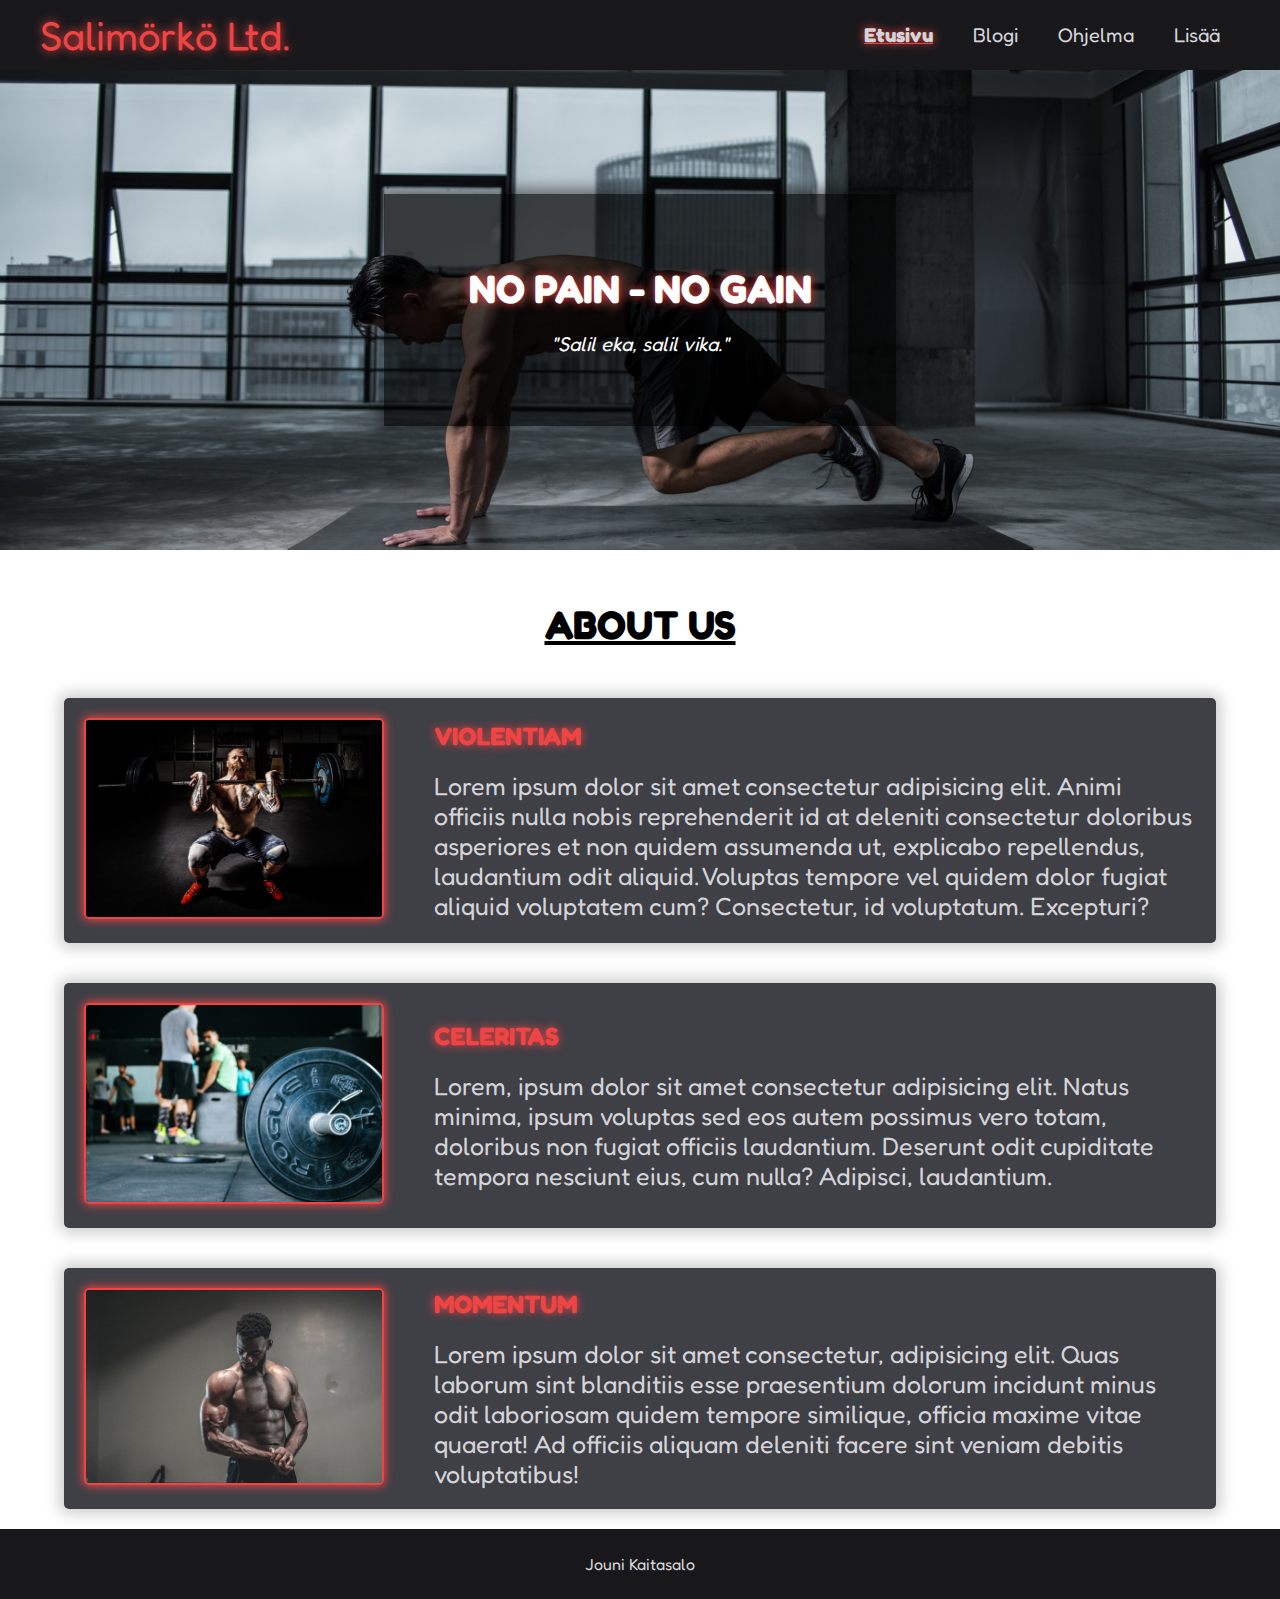
<file: index.html>
<!DOCTYPE html>
<html lang="en">
<head>
    <meta charset="UTF-8">
    <meta http-equiv="X-UA-Compatible" content="IE=edge">
    <meta name="viewport" content="width=device-width, initial-scale=1.0">
    <title>Salimörkö Etusivu</title>
    <link rel="stylesheet" href="./styles/style.css">

</head>
<body>
    
<div class="header">
    <div class="logo">Salimörkö Ltd.</div>

    <div class="nav">
        <ul class="links">
            <li class="navlink curpage"><a href="./index.html">Etusivu</a></li>
            <li class="navlink"><a href="./blog.html">Blogi</a></li>
            <li class="navlink"><a href="./program.html">Ohjelma</a></li>
            <li class="navlink"><a href="./more.html">Lisää</a></li>
        </ul>
    </div>
</div>

<div class="banner banindex">
    <div class="bannertextcontent">
        <h1 class="bannertext">NO PAIN - NO GAIN</h1>
        <br>
        <p><em>"Salil eka, salil vika."</em></p>
    </div>
</div>

<div class="content">
    <h3 style="text-decoration: underline;">ABOUT US</h3>
    <div class="section">
        <div class="secimg1"><img src="./assets/pieni1.jpg" alt=""></div>
        <div class="sectext">
            <h4>VIOLENTIAM</h4>
            <p>Lorem ipsum dolor sit amet consectetur adipisicing elit. Animi officiis nulla nobis reprehenderit id at deleniti consectetur doloribus asperiores et non quidem assumenda ut, explicabo repellendus, laudantium odit aliquid. Voluptas tempore vel quidem dolor fugiat aliquid voluptatem cum? Consectetur, id voluptatum. Excepturi?
            </p>
        </div>
    </div>
    <div class="section">
        <div class="secimg2"><img src="./assets/pieni4.jpg" alt=""></div>
        <div class="sectext">
            <h4>CELERITAS</h4>
            <p>Lorem, ipsum dolor sit amet consectetur adipisicing elit. Natus minima, ipsum voluptas sed eos autem possimus vero totam, doloribus non fugiat officiis laudantium. Deserunt odit cupiditate tempora nesciunt eius, cum nulla? Adipisci, laudantium.</p>
        </div>
    </div>
    <div class="section">
        <div class="secimg3"><img src="./assets/pieni3.jpg" alt=""></div>
        <div class="sectext">
            <h4>MOMENTUM</h4>
            <p>Lorem ipsum dolor sit amet consectetur, adipisicing elit. Quas laborum sint blanditiis esse praesentium dolorum incidunt minus odit laboriosam quidem tempore similique, officia maxime vitae quaerat! Ad officiis aliquam deleniti facere sint veniam debitis voluptatibus!</p>
        </div>
    </div>
</div>

<div class="footer">
    <p>Jouni Kaitasalo</p>
</div>

</body>
</html>
</file>
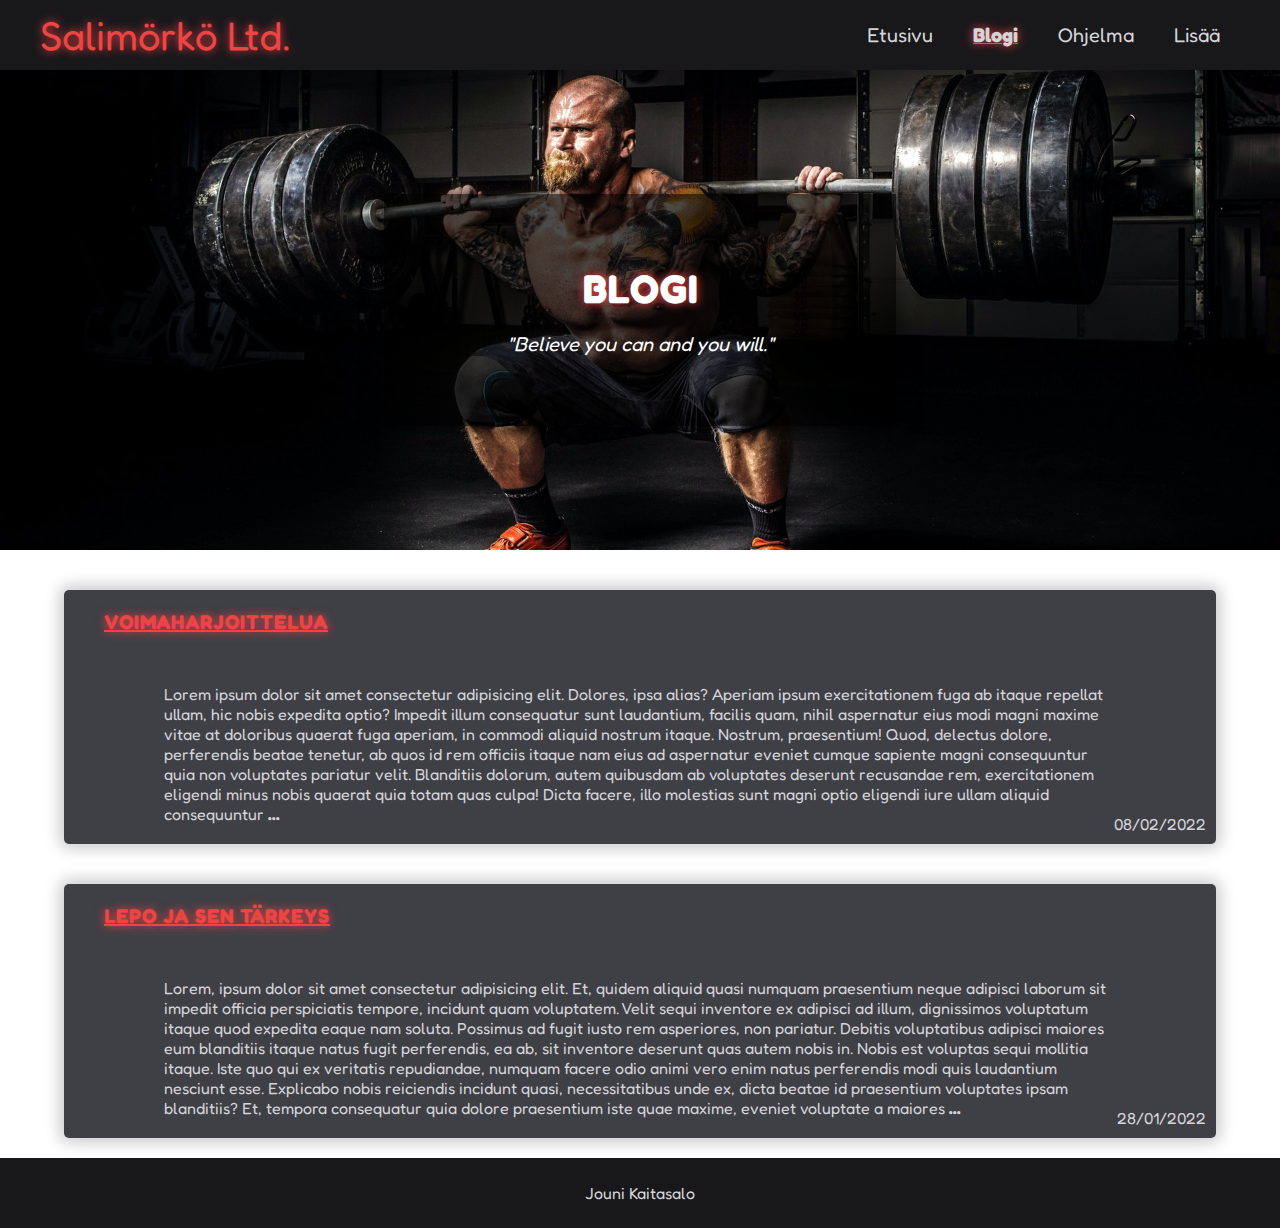
<file: blog.html>
<!DOCTYPE html>
<html lang="en">
<head>
    <meta charset="UTF-8">
    <meta http-equiv="X-UA-Compatible" content="IE=edge">
    <meta name="viewport" content="width=device-width, initial-scale=1.0">
    <title>Salimörkö Blogi</title>
    <link rel="stylesheet" href="./styles/style.css">

</head>
<body>
    
<div class="header">
    <div class="logo">Salimörkö Ltd.</div>

    <div class="nav">
        <ul class="links">
            <li class="navlink"><a href="./index.html">Etusivu</a></li>
            <li class="navlink curpage"><a href="./blog.html">Blogi</a></li>
            <li class="navlink"><a href="./program.html">Ohjelma</a></li>
            <li class="navlink"><a href="./more.html">Lisää</a></li>
        </ul>
    </div>
</div>

<div class="banner banblogi">
    <div class="bannertextcontent">
        <h1 class="bannertext">BLOGI</h1>
        <br>
        <p><em>"Believe you can and you will."</em></p>
    </div>
</div>

<div class="content">
    <div class="blogcard">
        <h4>VOIMAHARJOITTELUA</h4>
        <p>Lorem ipsum dolor sit amet consectetur adipisicing elit. Dolores, ipsa alias? Aperiam ipsum exercitationem fuga ab itaque repellat ullam, hic nobis expedita optio? Impedit illum consequatur sunt laudantium, facilis quam, nihil aspernatur eius modi magni maxime vitae at doloribus quaerat fuga aperiam, in commodi aliquid nostrum itaque. Nostrum, praesentium! Quod, delectus dolore, perferendis beatae tenetur, ab quos id rem officiis itaque nam eius ad aspernatur eveniet cumque sapiente magni consequuntur quia non voluptates pariatur velit. Blanditiis dolorum, autem quibusdam ab voluptates deserunt recusandae rem, exercitationem eligendi minus nobis quaerat quia totam quas culpa! Dicta facere, illo molestias sunt magni optio eligendi iure ullam aliquid consequuntur <b>...</b></p>
        <p class="date">08/02/2022</p>
    </div>
    <div class="blogcard">
        <h4>LEPO JA SEN TÄRKEYS</h4>
        <p>Lorem, ipsum dolor sit amet consectetur adipisicing elit. Et, quidem aliquid quasi numquam praesentium neque adipisci laborum sit impedit officia perspiciatis tempore, incidunt quam voluptatem. Velit sequi inventore ex adipisci ad illum, dignissimos voluptatum itaque quod expedita eaque nam soluta. Possimus ad fugit iusto rem asperiores, non pariatur. Debitis voluptatibus adipisci maiores eum blanditiis itaque natus fugit perferendis, ea ab, sit inventore deserunt quas autem nobis in. Nobis est voluptas sequi mollitia itaque. Iste quo qui ex veritatis repudiandae, numquam facere odio animi vero enim natus perferendis modi quis laudantium nesciunt esse. Explicabo nobis reiciendis incidunt quasi, necessitatibus unde ex, dicta beatae id praesentium voluptates ipsam blanditiis? Et, tempora consequatur quia dolore praesentium iste quae maxime, eveniet voluptate a maiores <b>...</b></p>
        <p class="date">28/01/2022</p>
    </div>
</div>

<div class="footer">
    <p>Jouni Kaitasalo</p>
</div>

</body>
</html>
</file>
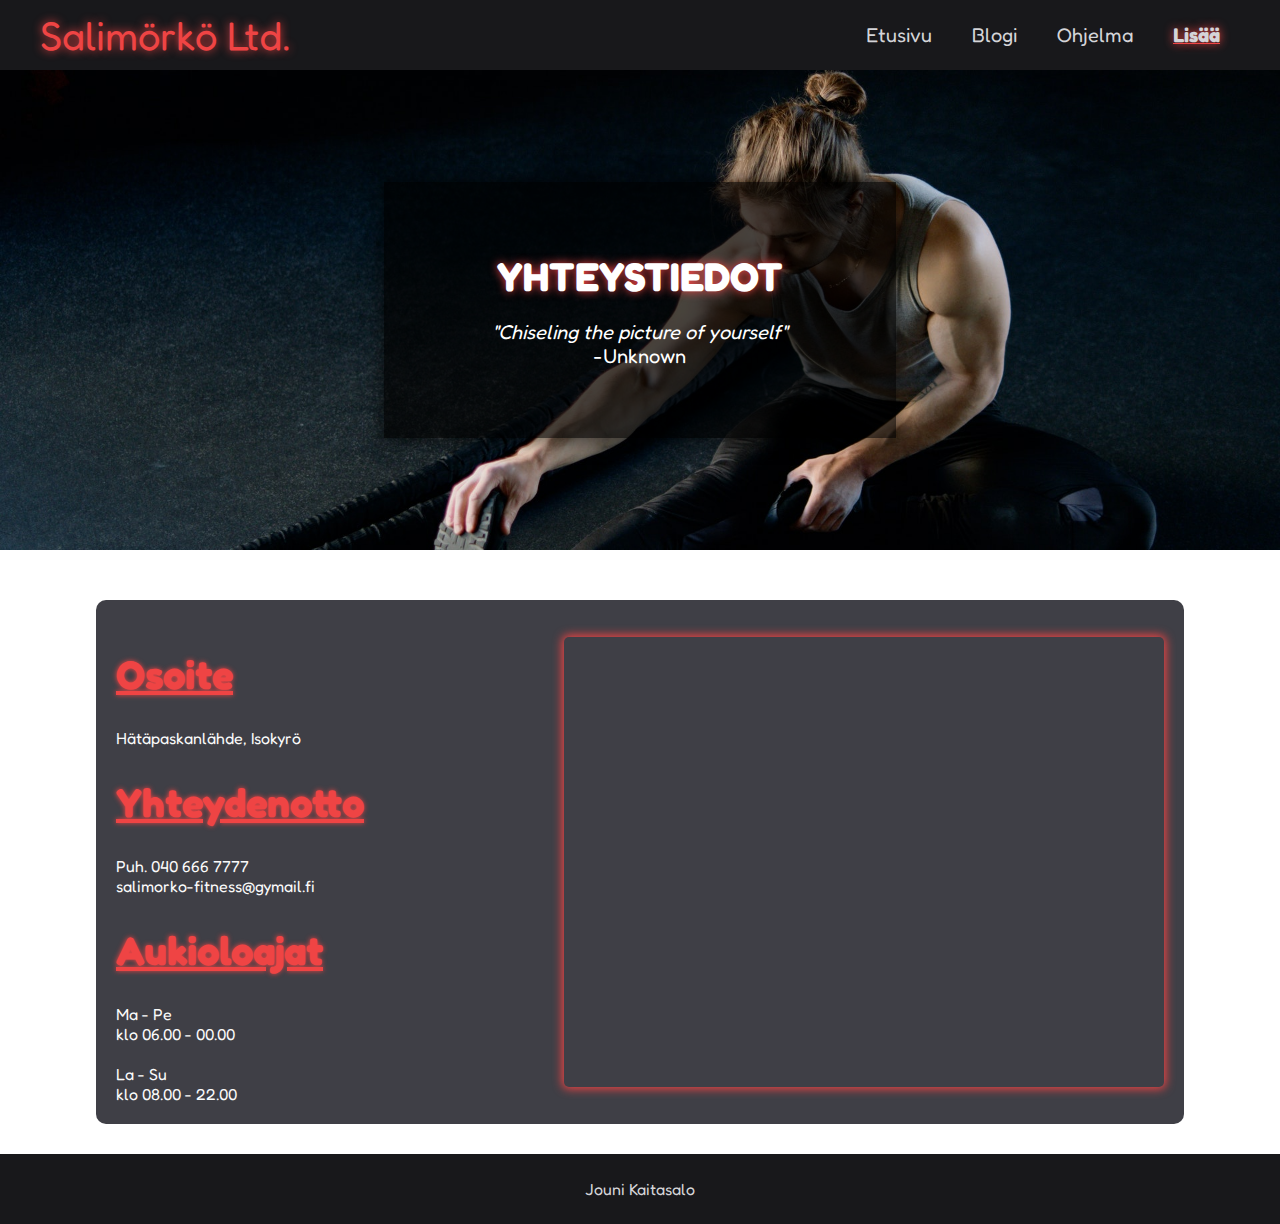
<file: more.html>
<!DOCTYPE html>
<html lang="en">
<head>
    <meta charset="UTF-8">
    <meta http-equiv="X-UA-Compatible" content="IE=edge">
    <meta name="viewport" content="width=device-width, initial-scale=1.0">
    <title>Salimörkö Yhteystiedot</title>
    <link rel="stylesheet" href="./styles/style.css">

</head>
<body>
    
<div class="header">
    <div class="logo">Salimörkö Ltd.</div>

    <div class="nav">
        <ul class="links">
            <li class="navlink"><a href="./index.html">Etusivu</a></li>
            <li class="navlink"><a href="./blog.html">Blogi</a></li>
            <li class="navlink"><a href="./program.html">Ohjelma</a></li>
            <li class="navlink curpage"><a href="./more.html">Lisää</a></li>
        </ul>
    </div>
</div>

<div class="banner banmore">
    <div class="bannertextcontent">
        <h1 class="bannertext">YHTEYSTIEDOT</h1>
        <br>
        <p><em>"Chiseling the picture of yourself" </em><br>-Unknown</p>
    </div>
</div>

<div class="content">

    <div class="infobox">
    <iframe src="https://www.google.com/maps/embed?pb=!1m18!1m12!1m3!1d46408.329685383855!2d22.449707450912317!3d63.040340627640404!2m3!1f0!2f0!3f0!3m2!1i1024!2i768!4f13.1!3m3!1m2!1s0x4687bdc894b4e6ab%3A0x33e17d6e76c8ac14!2zSMOkdMOkcGFza2FubMOkaGRl!5e0!3m2!1sfi!2sfi!4v1647278613395!5m2!1sfi!2sfi" width="600" height="450" style="border:0;" allowfullscreen="" loading="lazy"></iframe>

    <div class="contactinfo">
        <h3>Osoite</h3>
        <p>Hätäpaskanlähde, Isokyrö</p>
        <h3>Yhteydenotto</h3>
        <p>Puh. 040 666 7777 <br>
            salimorko-fitness@gymail.fi</p>
        <h3>Aukioloajat</h3>
        <p>Ma - Pe <br>
            klo 06.00 - 00.00 <br><br>
            La - Su <br>
            klo 08.00 - 22.00
        </p>
    </div>
    </div>
</div>

<div class="footer">
    <p>Jouni Kaitasalo</p>
</div>

</body>
</html>
</file>
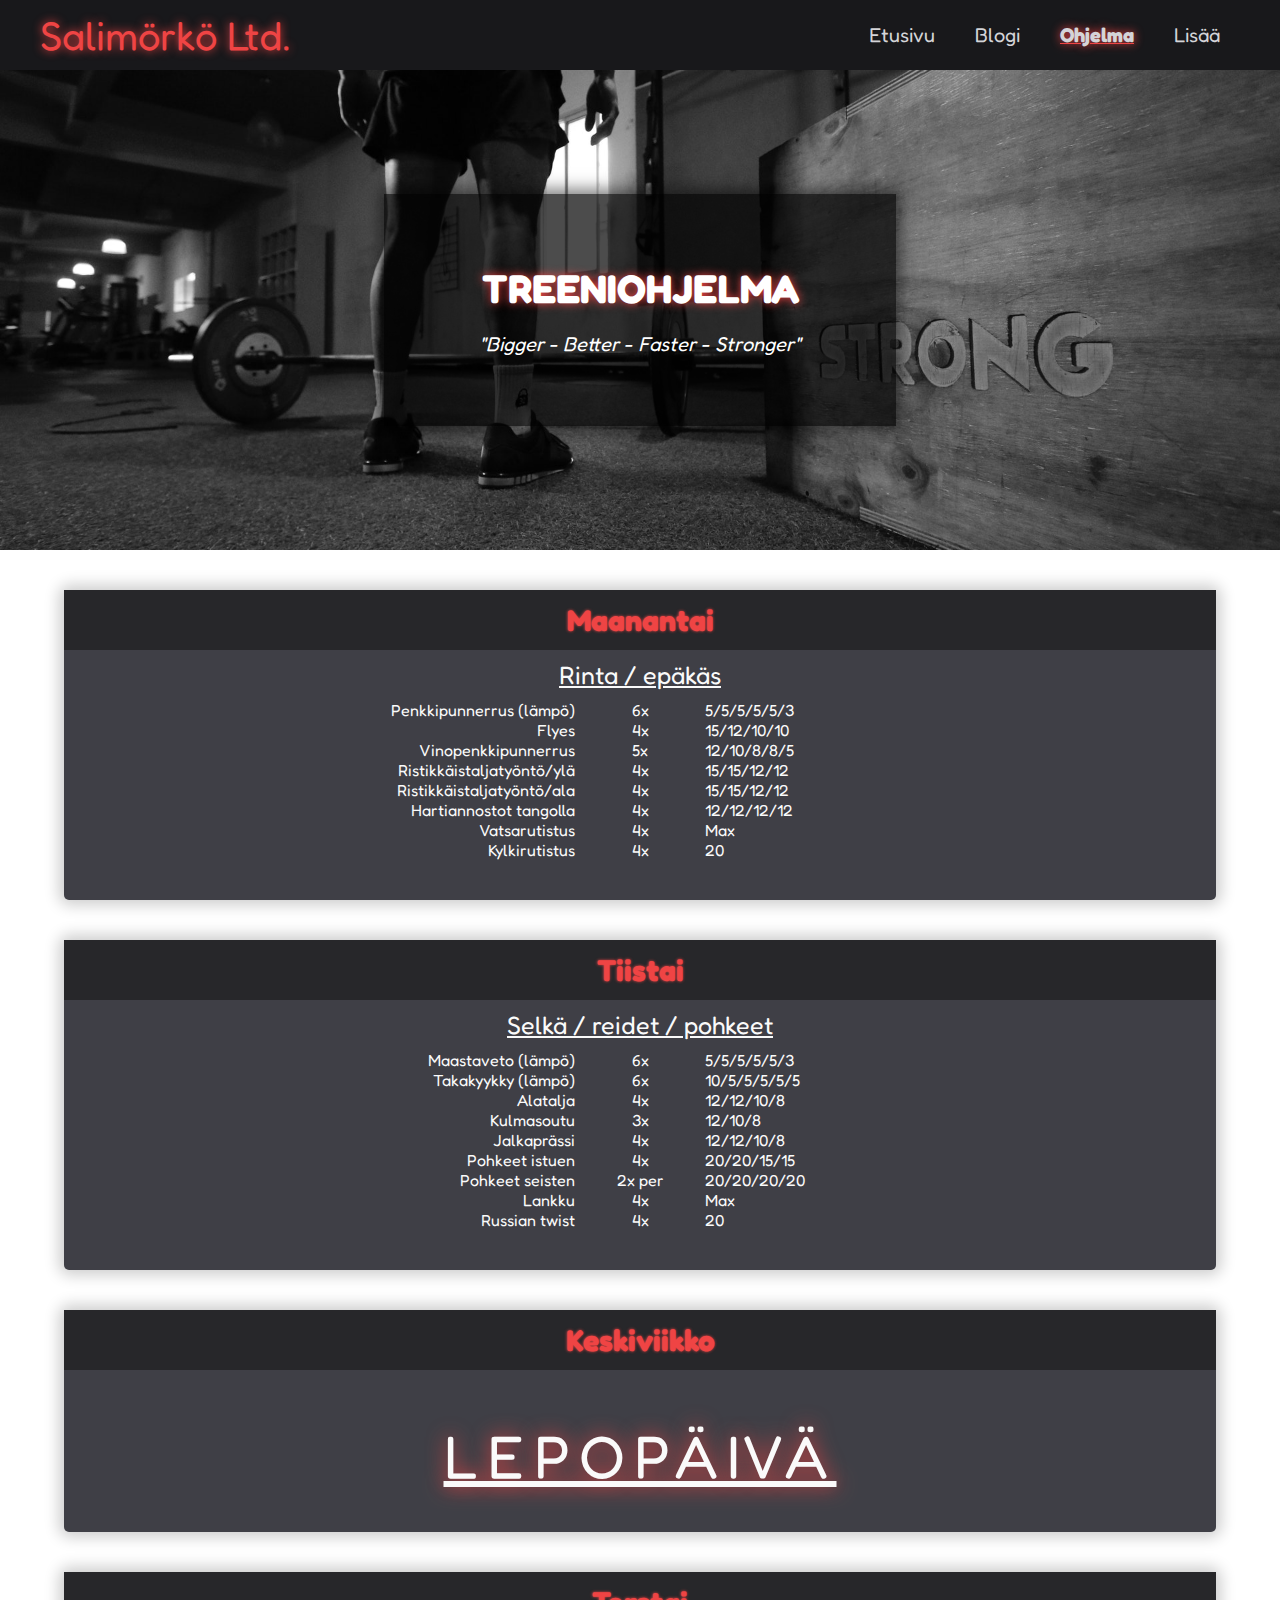
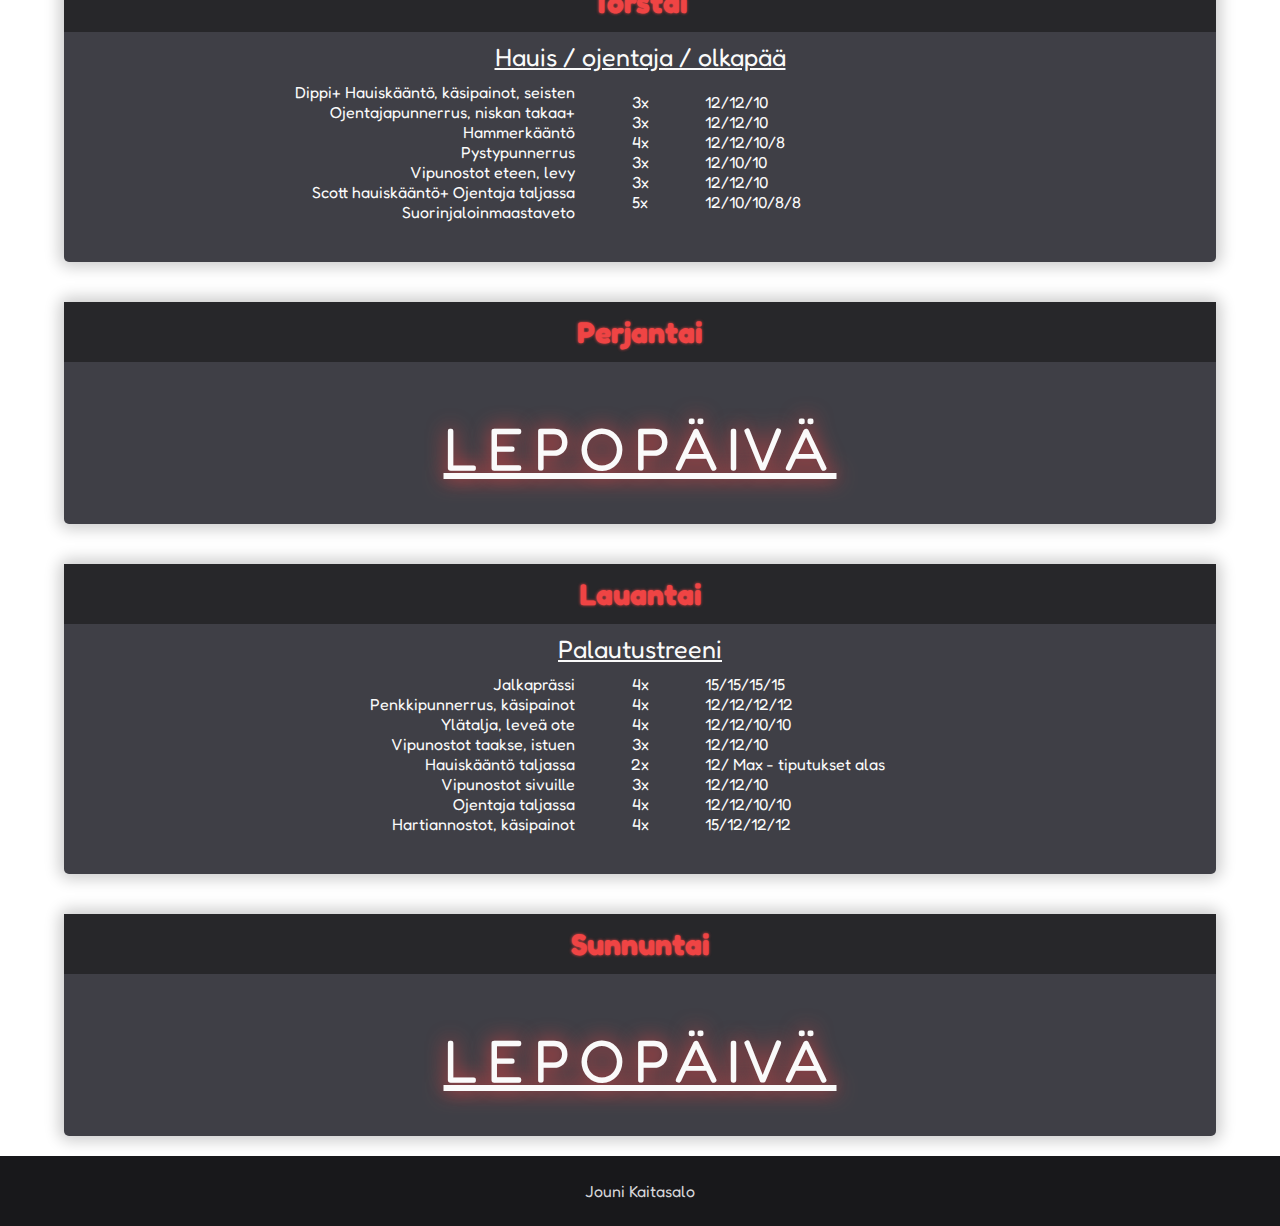
<file: program.html>
<!DOCTYPE html>
<html lang="en">
<head>
    <meta charset="UTF-8">
    <meta http-equiv="X-UA-Compatible" content="IE=edge">
    <meta name="viewport" content="width=device-width, initial-scale=1.0">
    <title>Salimörkö Treeniohjelma</title>
    <link rel="stylesheet" href="./styles/style.css">

</head>
<body>
    
<div class="header">
    <div class="logo">Salimörkö Ltd.</div>

    <div class="nav">
        <ul class="links">
            <li class="navlink"><a href="./index.html">Etusivu</a></li>
            <li class="navlink"><a href="./blog.html">Blogi</a></li>
            <li class="navlink curpage"><a href="./program.html">Ohjelma</a></li>
            <li class="navlink"><a href="./more.html">Lisää</a></li>
        </ul>
    </div>
</div>

<div class="banner banohjelma">
    <div class="bannertextcontent">
        <h1 class="bannertext">TREENIOHJELMA</h1>
        <br>
        <p><em>"Bigger - Better - Faster - Stronger"</em></p>
    </div>
</div>

<div class="content">

    <div class="daycard">
        <div class="daytitle"><h4>Maanantai</h4></div>
        <div class="dayprogram">
            <p class="kohde">Rinta / epäkäs</p>
         <p class="liike">
            Penkkipunnerrus	(lämpö) <br>
            Flyes <br>
            Vinopenkkipunnerrus <br>
            Ristikkäistaljatyöntö/ylä <br>
            Ristikkäistaljatyöntö/ala <br>
            Hartiannostot tangolla <br>
            Vatsarutistus <br>
            Kylkirutistus
         </p>
         <p class="sarjat">
            6x <br>
            4x <br>
            5x <br>
            4x <br>
            4x <br>
            4x <br>
            4x <br>
            4x
         </p>
         <p class="toistot">
            5/5/5/5/5/3 <br>
            15/12/10/10 <br>
            12/10/8/8/5 <br>
            15/15/12/12 <br>
            15/15/12/12 <br>
            12/12/12/12 <br>
            Max <br>
            20
         </p>
        </div>
    </div>
    
    <div class="daycard">
        <div class="daytitle"><h4>Tiistai</h4></div>
        <div class="dayprogram">
            <p class="kohde">Selkä / reidet / pohkeet</p>
            <p class="liike">
                Maastaveto (lämpö) <br>
                Takakyykky (lämpö) <br>
                Alatalja <br>
                Kulmasoutu <br>
                Jalkaprässi <br>
                Pohkeet istuen <br>
                Pohkeet seisten <br>
                Lankku <br>
                Russian twist
             </p>
             <p class="sarjat">
                6x <br>
                6x <br>
                4x <br>
                3x <br>
                4x <br>
                4x <br>
                2x per <br>
                4x <br>
                4x
             </p>
             <p class="toistot">
                5/5/5/5/5/3 <br>
                10/5/5/5/5/5 <br>
                12/12/10/8 <br>
                12/10/8 <br>
                12/12/10/8 <br>
                20/20/15/15 <br>
                20/20/20/20 <br>
                Max <br>
                20
             </p>
            </div>
    </div>

    <div class="daycard">
        <div class="daytitle"><h4>Keskiviikko</h4></div>
        <div class="dayprogram">
            <p class="leben">LEPOPÄIVÄ</p>
        </div>
    </div>

    <div class="daycard">
        <div class="daytitle"><h4>Torstai</h4></div>
        <div class="dayprogram">
           <p class="kohde">Hauis / ojentaja / olkapää</p> 
           <p class="liike">
            Dippi+ Hauiskääntö, käsipainot, seisten <br>
            Ojentajapunnerrus, niskan takaa+ Hammerkääntö <br>
            Pystypunnerrus <br>
            Vipunostot eteen, levy <br>
            Scott hauiskääntö+ Ojentaja taljassa <br>
            Suorinjaloinmaastaveto
         </p>
         <p class="sarjat">
            3x <br>
            3x <br>
            4x <br>
            3x <br>
            3x <br>
            5x
         </p>
         <p class="toistot">
            12/12/10 <br>
            12/12/10 <br>
            12/12/10/8 <br>
            12/10/10 <br>
            12/12/10 <br>
            12/10/10/8/8
         </p>
        </div>
    </div>

    <div class="daycard">
        <div class="daytitle"><h4>Perjantai</h4></div>
        <div class="dayprogram">
            <p class="leben">LEPOPÄIVÄ</p>
        </div>
    </div>

    <div class="daycard">
        <div class="daytitle"><h4>Lauantai</h4></div>
        <div class="dayprogram">
            <p class="kohde">Palautustreeni</p> 
            <p class="liike">
            Jalkaprässi <br>
            Penkkipunnerrus, käsipainot <br>
            Ylätalja, leveä ote <br>
            Vipunostot taakse, istuen <br>
            Hauiskääntö taljassa <br>
            Vipunostot sivuille <br>
            Ojentaja taljassa <br>
            Hartiannostot, käsipainot
         </p>
         <p class="sarjat">
            4x <br>
            4x <br>
            4x <br>
            3x <br>
            2x <br>
            3x <br>
            4x <br>
            4x
         </p>
         <p class="toistot">
            15/15/15/15 <br>
            12/12/12/12 <br>
            12/12/10/10 <br>
            12/12/10 <br>
            12/ Max - tiputukset alas <br>
            12/12/10 <br>
            12/12/10/10 <br>
            15/12/12/12
         </p>
        </div>
    </div>

    <div class="daycard">
        <div class="daytitle"><h4>Sunnuntai</h4></div>
        <div class="dayprogram">
            <p class="leben">LEPOPÄIVÄ</p>
        </div>
    </div>
    
</div>

<div class="footer">
    <p>Jouni Kaitasalo</p>
</div>

</body>
</html>
</file>
<file: styles/style.css>
@import url('https://fonts.googleapis.com/css2?family=Fredoka:wght@300;400;600&display=swap');

* {
    box-sizing: border-box;
    font-family: 'Fredoka', sans-serif;
    margin: 0;
    padding: 0;
}

:root {
    --gray: #71717a;
    --grayl: #a1a1aa;
    --graylr: #d4d4d8;
    --grayd: #3f3f46;
    --graydr: #27272a;
    --white: #fafafa;
    --black: #18181b;
    --red: #ef4444;
}

body {
    display:grid;
    grid-template-columns: 1fr;
    grid-template-rows: 70px 500px 1fr 70px;
    width: 100vw;
    min-height: 100vh;
    overflow-x: hidden;
    position: relative;
}

.header, .footer {
    background-color: var(--black);
    color: var(--graylr);
}

.header {
    position: sticky;
}

.footer {
    display: flex;
    justify-content: center;
    align-items: center;
}

.banner {
    position: relative;
    width: 100vw;
    display: flex;
    justify-content: center;
    align-items: center;
    margin-bottom: 20px;
}

.banindex {
    background: url('../assets/banner.jpg');
    background-position: center;
    background-size: cover;
}

.banblogi {
    background: url('../assets/banblogi.jpg');
    background-position: center;
    background-size: cover;
}

.banohjelma {
    background: url('../assets/banohjelma.jpg');
    background-position: center;
    background-size: cover;
}

.banmore {
    background: url('../assets/banmore.jpg');
    background-position: center;
    background-size: cover;
}

.bannertextcontent {
    background-color: rgba(0,0,0,0.7);
    text-align: center;
    padding: 70px;
    width: 40vw;
    color: white;
    -webkit-box-shadow: 0px 0px 15px 5px rgba(0,0,0,0.5); 
    box-shadow: 0px 0px 15px 5px rgba(0,0,0,0.5);
}

.bannertextcontent h1 {
    font-size: 40px;
    text-shadow: 0px 0px 10px var(--red);
}

.bannertextcontent p {
    font-size: 20px;
}

.content {
    min-height: 500px;
    display: flex;
    flex-direction: column;
    justify-content: space-evenly;
    align-items: center;
}

.content h3 {
    font-size: 40px;
    margin: 30px 0px;
}

.header {
    display: flex;
    justify-content: space-between;
    align-items: center;
    padding: 0px 20px;
}

.logo{
    margin-left: 20px;
    font-size: 40px;
    color: var(--red);
    text-shadow: 0px 0px 10px var(--red);
}

.links {
    display: flex;
    justify-content: space-evenly;
    align-items: center;
    padding: 0px 20px;
}

.navlink {
    list-style: none;
    margin: 0px 20px;
    transition: 0.05s;
}

.navlink a {
    text-decoration: none;
    font-size: 20px;
    color: var(--graylr);
    transition: 0.05s;
}

.navlink a:hover {
    color: var(--red);
}

.navlink:hover {
    transform: scale(1.1);
    font-weight: bold;
}

.secimg1 img, .secimg2 img, .secimg3 img {
    width: 300px;
    height: auto;
    border-radius: 5px;
    border: 2px solid var(--red);
    box-shadow: 0px 0px 10px 1px var(--red);
}

.section {
    display: flex;
    justify-content: space-between;
    align-items: center;
    background-color: var(--grayd);
    margin: 20px;
    padding: 20px;
    width: 90vw;
    gap: 50px;
    -webkit-box-shadow: 0px 0px 15px 5px rgba(0,0,0,0.2); 
    box-shadow: 0px 0px 15px 5px rgba(0,0,0,0.2);
    transition: 0.2s;
    border-radius: 5px;
}

.section:hover {
    transform: scale(1.02);
}

.sectext {
    font-size: 25px;
    color: var(--graylr);
    display: flex;
    flex-direction: column;
    gap: 20px;
}

.sectext h4 {
    color: var(--red);
    text-shadow: 0px 0px 10px var(--red);
}

.invsec {
    flex-direction: row-reverse;
}

.curpage {
    text-decoration: underline;
    font-weight: bold;
    text-decoration-color: #ef4444;
    text-shadow: 0px 0px 10px var(--red);
}

/* BLOGIN SÄÄNTÖJÄ */

.blogcard {
    position: relative;
    display: flex;
    flex-direction: column;
    justify-content: center;
    align-items: flex-start;
    background-color: var(--grayd);
    margin: 20px;
    padding: 20px 100px;
    width: 90vw;
    gap: 50px;
    -webkit-box-shadow: 0px 0px 15px 5px rgba(0,0,0,0.2); 
    box-shadow: 0px 0px 15px 5px rgba(0,0,0,0.2);
    transition: 0.2s;
    border-radius: 5px;
    color: var(--graylr);
}

.blogcard h4 {
    color: var(--red);
    font-size: 20px;
    letter-spacing: 1px;
    text-shadow: 0px 0px 10px var(--red);
    margin-left: -60px;
    text-decoration: underline;
}

.date {
    position: absolute;
    bottom: 10px;
    right: 10px;
}

/* TREENIOHJELMAN SÄÄNTÖJÄ */

.daycard {
    position: relative;
    display: grid;
    grid-template-columns: 1fr;
    grid-template-rows: 60px 1fr;
    background-color: var(--grayd);
    margin: 20px;
    width: 90vw;
    gap: 50px;
    -webkit-box-shadow: 0px 0px 15px 5px rgba(0,0,0,0.2); 
    box-shadow: 0px 0px 15px 5px rgba(0,0,0,0.2);
    transition: 0.2s;
    border-radius: 5px;
    color: var(--graylr);
}

.kohde {
    position: absolute;
    top: 70px;
    margin: 0 auto;
    font-size: 25px;
    text-decoration: underline;
}

.liike, .sarjat, .toistot {
    width: 300px;
    text-align: center;
}

.liike {
    text-align: right;
}

.toistot {
    text-align: left;
}

.sarjat {
    width: 50px;
}

.daytitle {
    background: var(--graydr);
    color: var(--red);
    margin: 0;
    display: flex;
    justify-content: center;
    align-items: center;
    font-size: 30px;
    text-shadow: 0px 0px 3px var(--red);
}

.dayprogram {
    background: var(--grayd);
    color: var(--white);
    display: flex;
    justify-content: center;
    align-items: center;
    gap: 40px;
    margin-bottom: 40px;
}

.leben {
    font-size: 60px;
    letter-spacing: 10px;
    text-decoration: underline;
    text-shadow: 0px 0px 20px var(--red);
    
}

/* YHTEYSTIEDOT */

.infobox h3 {
    color: var(--red);
    text-shadow: 0px 0px 5px var(--red);
    text-decoration: underline;
}

.infobox iframe {
    border-radius: 5px;
    border: 2px solid var(--red);
    box-shadow: 0px 0px 10px 2px var(--red);
}

.infobox {
    background-color: var(--grayd);
    flex-direction: row-reverse;
    width: 85%;
    justify-content: space-between;
    padding: 20px;
    display: flex;
    gap: 40px;
    color: var(--white);
    margin: 30px;
    align-items: center;
    border-radius: 10px;
}

/* Mediakyselyt */

@media only screen and (max-width: 800px) {
    .bannertextcontent {
        display: none;
    }
}
</file>
